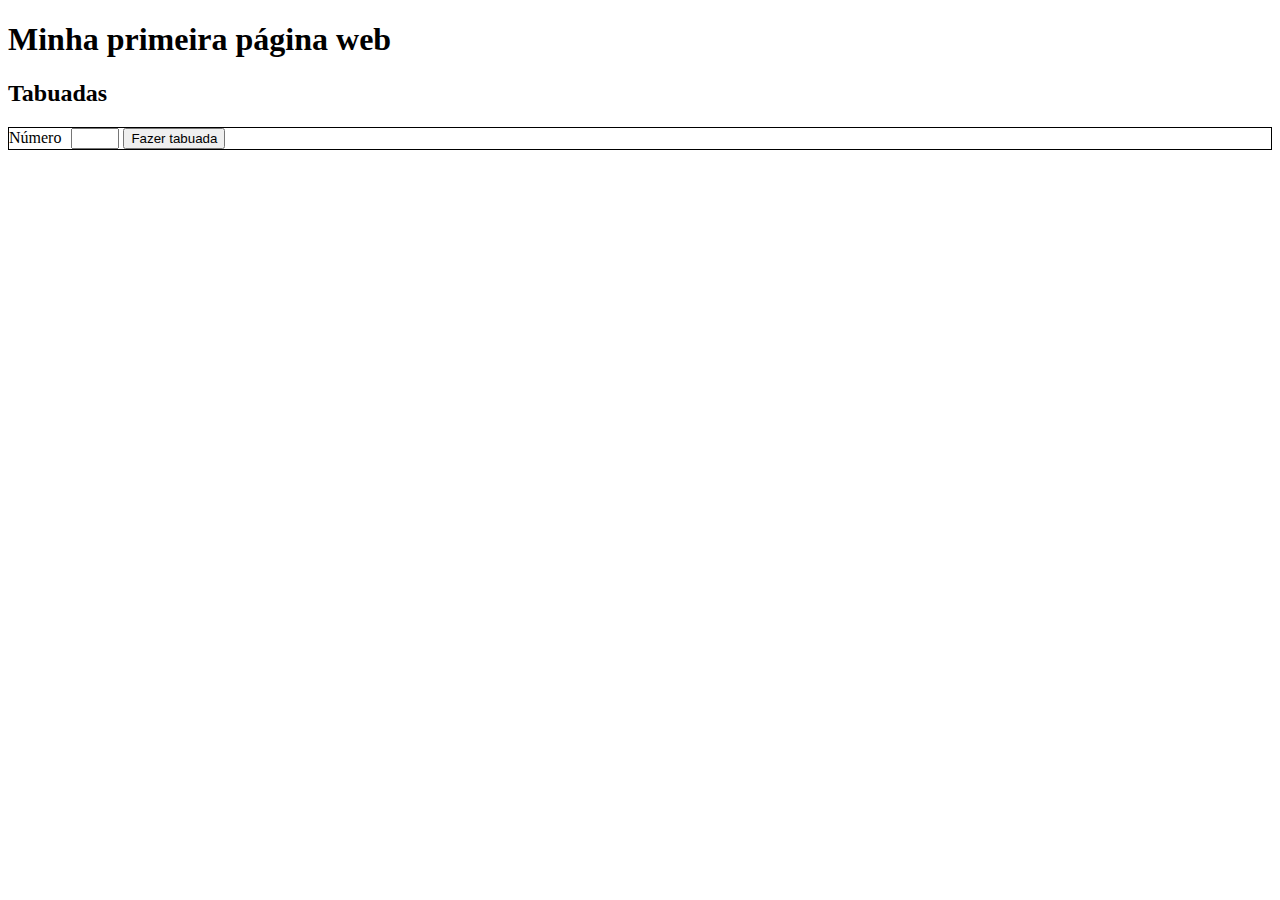
<file: index.html>
<!DOCTYPE html>
<html>
<head>
	<meta charset="utf-8">
	<title>STI WEB</title>
	<link rel="stylesheet" type="text/css" href="css/daniStyle.css">
</head>
<body>
<h1>Minha primeira página web</h1>
<h2>Tabuadas</h2>
<div id="area-tabuada">
	<label for="number">Número</label><input type="number" name="num">
	<button id="calcular" onclick="tabuada()">Fazer tabuada</button>
	<script type="text/javascript" src="js/tabuada.js"></script>

</div>

</body>


</html>
</file>
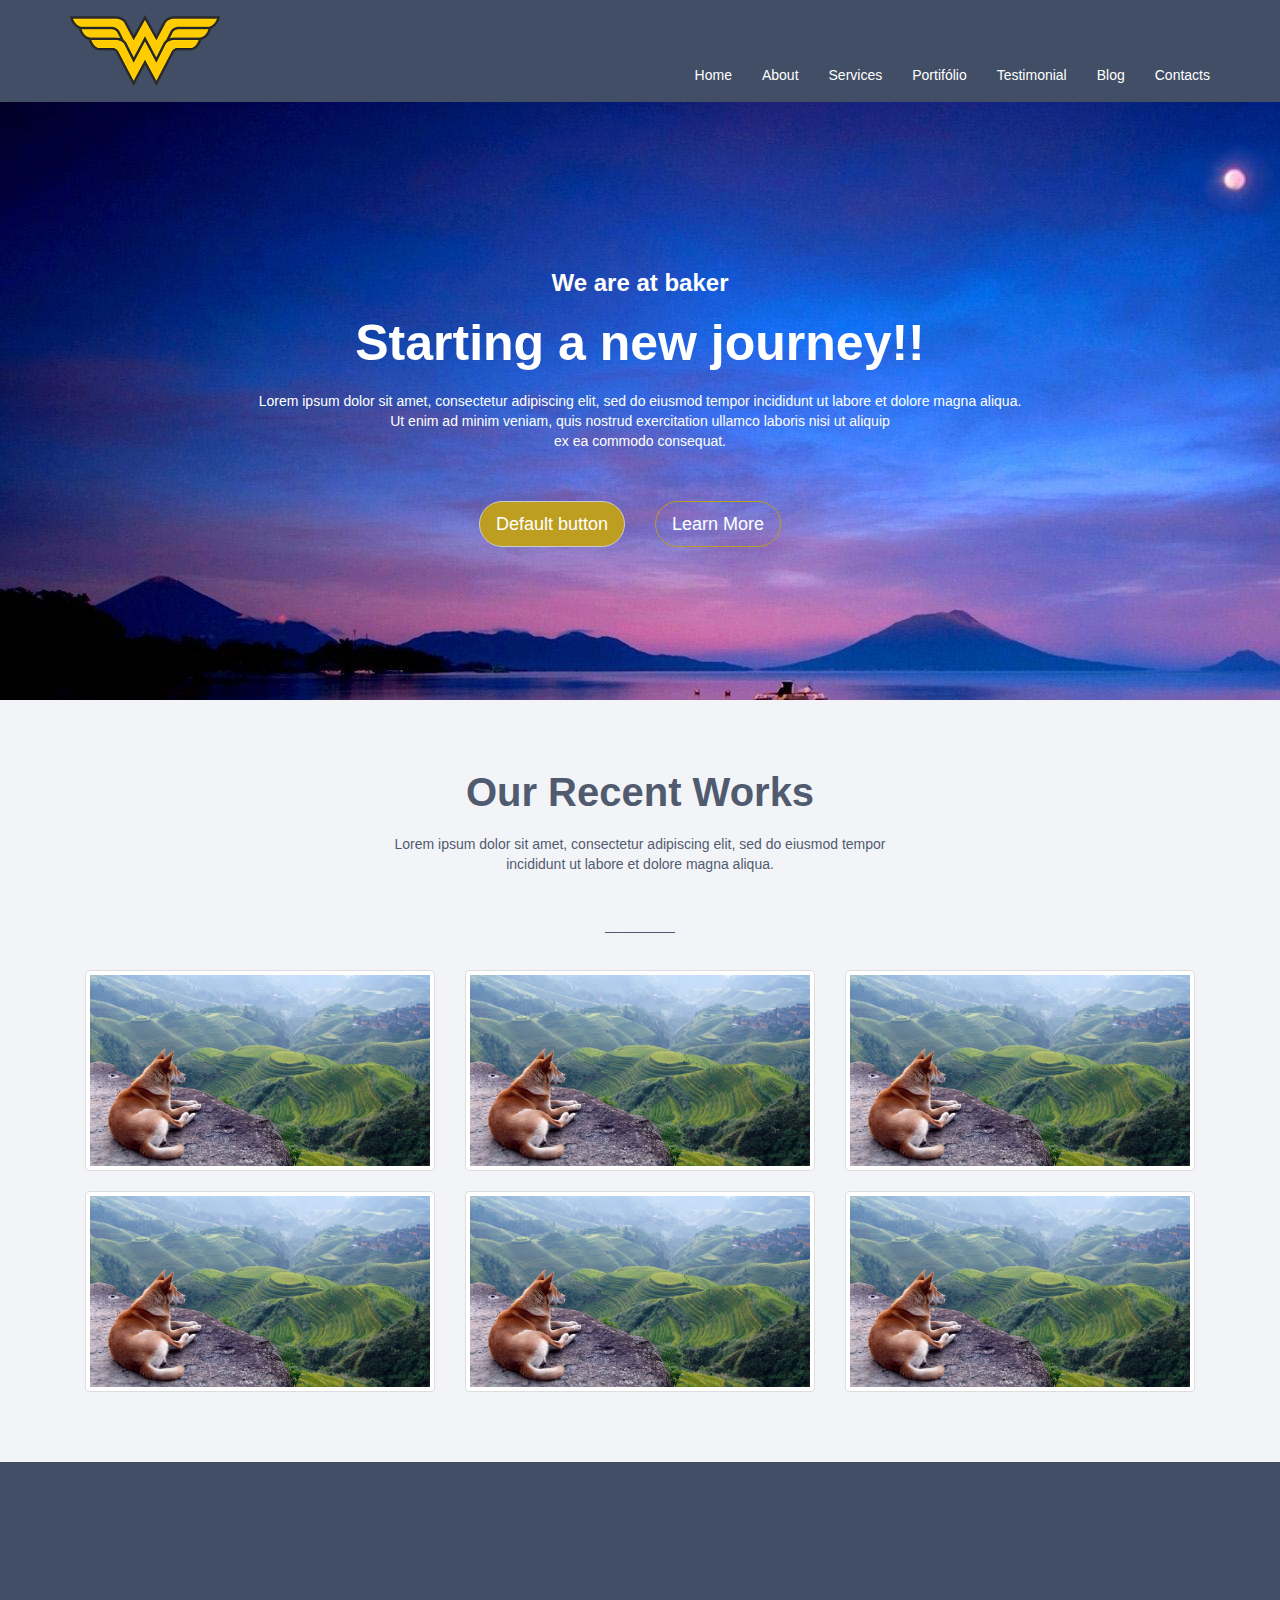
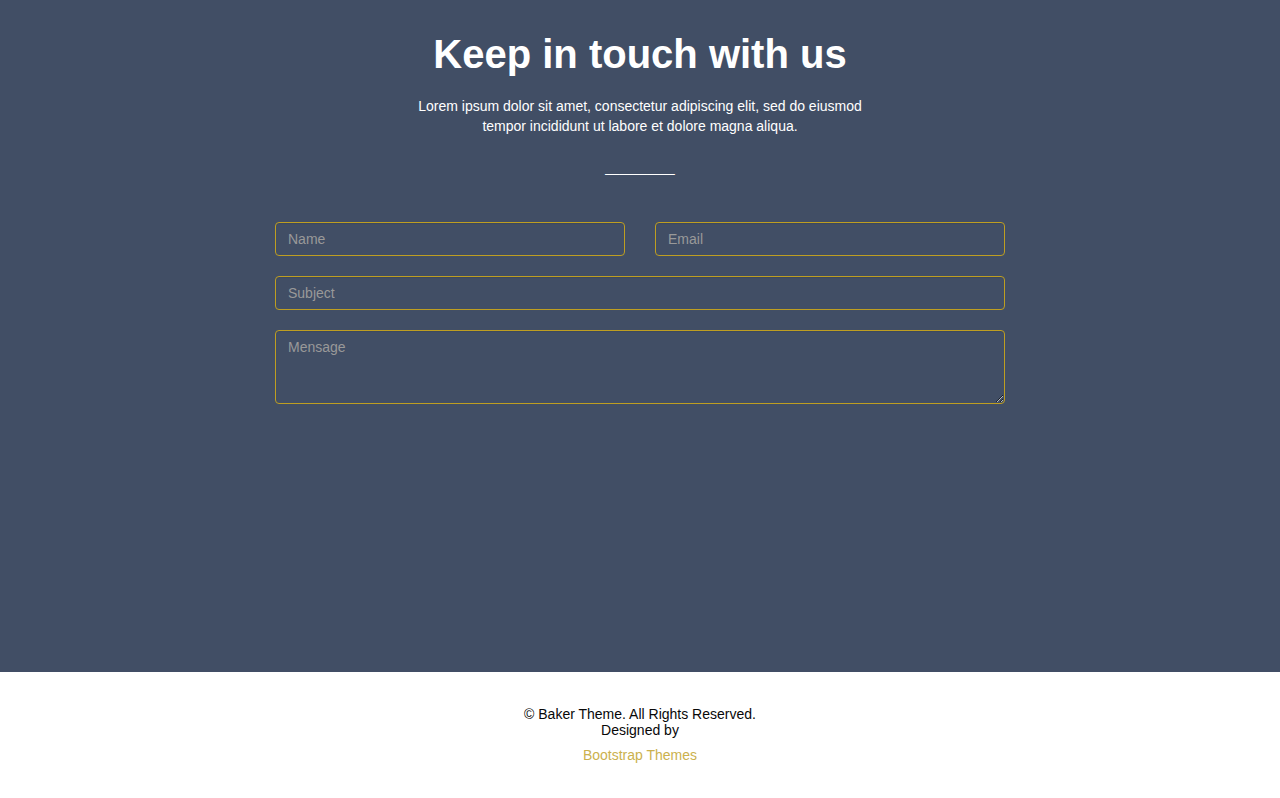
<file: fotografia_site/index.html>
<!DOCTYPE html>
<html lang="en">
  <head>
    <meta charset="utf-8">
    <meta http-equiv="X-UA-Compatible" content="IE=edge">
    <meta name="viewport" content="width=device-width, initial-scale=1">
    <!-- The above 3 meta tags *must* come first in the head; any other head content must come *after* these tags -->
    <title>Bootstrap 101 Template</title>

    <!-- Bootstrap -->
    <link href="css/bootstrap.min.css" rel="stylesheet">
    <link rel="stylesheet" type="text/css" href="css/style.css">

    <!-- HTML5 shim and Respond.js for IE8 support of HTML5 elements and media queries -->
    <!-- WARNING: Respond.js doesn't work if you view the page via file:// -->
    <!--[if lt IE 9]>
      <script src="https://oss.maxcdn.com/html5shiv/3.7.3/html5shiv.min.js"></script>
      <script src="https://oss.maxcdn.com/respond/1.4.2/respond.min.js"></script>
    <![endif]-->
  </head>
  <body>
    <nav class="navbar navbar-default navbar-fixed-top" id="navbar">
  <div class="container">
    <!-- Brand and toggle get grouped for better mobile display -->
    <div class="navbar-header" id="navbar">
      <button type="button" class="navbar-toggle collapsed" data-toggle="collapse" data-target="#bs-example-navbar-collapse-1" aria-expanded="false">
        <span class="sr-only">Toggle navigation</span>
        <span class="icon-bar"></span>
        <span class="icon-bar"></span>
        <span class="icon-bar"></span>
        <span class="icon-bar"></span>
        <span class="icon-bar"></span>
        <span class="icon-bar"></span>
        <span class="icon-bar"></span>
      </button>
      	<div class="col-offset-sm-6">
        <a href="#" id="logo"><img src="media/logo.png"></a>
      </div>
    </div>

    <!-- Collect the nav links, forms, and other content for toggling -->
    <div class="collapse navbar-collapse" id="bs-example-navbar-collapse-1">
      <ul class="nav navbar-nav navbar-right" id="menuprincipal">
        <li class="subitem"><a href="#">Home</a></li>
        <li class="subitem"><a href="#">About</a></li>
        <li class="subitem"><a href="#">Services</a></li>
        <li class="subitem"><a href="#">Portifólio</a></li>
        <li class="subitem"><a href="#">Testimonial</a></li>
        <li class="subitem"><a href="#">Blog</a></li>
        <li class="subitem"><a href="#">Contacts</a></li>
      </ul>
    </div><!-- /.navbar-collapse -->
  </div><!-- /.container-fluid -->

</nav>
 <main>
     <main>
          <section id="containerum">
            <div class="container">
            <div id="textos">
              <h3 class="subtituloum">We are at baker</h3>
              <h1 class="subtituloum" id="titulprincipal"> Starting a new journey!!</h1>
              <p id="paragrafoum">Lorem ipsum dolor sit amet, consectetur adipiscing elit, sed do eiusmod tempor incididunt ut labore et dolore magna aliqua.</br>
              Ut enim ad minim veniam, quis nostrud exercitation ullamco laboris nisi ut aliquip</br>
              ex ea commodo consequat.</p>


              <div id="buttons">
                <div id="default-button" class="col-md-6 col-sm-6 col-xs-6">
                  <button type="button" class="btn btn-default btn-lg" id="buttonprincipal">Default button</button>
                </div>
                <div id="learn-more" class="col-md-6 col-sm-6 col-xs-6">
                  <button type="button" class="btn btn-default btn-lg" id="buttondois">Learn More</button>
                </div>
              </div>
              </div>
            </div>  
          </section>
        </main>
        <div id="containerdois">
          <div class="container">
            <div id="textosdois">
              <h3 id="titulocontainerdois">Our Recent Works</h3>
              <p id="paragrafodois"> Lorem ipsum dolor sit amet, consectetur adipiscing elit, sed do eiusmod
              tempor</br> incididunt ut labore et dolore magna aliqua.</p>
              <p id="tracinho">_____</p>
            </div>
            <div id="fotos">
              <div id="fotoum">
                <div class="col-xs-12 col-md-4 col-sm-6">
                   <div class="thumbnail">
                      <img src="media/imagemum.jpg">
                    </div>
                  </div>
                </div> 
                <div id="fotodois">
                <div class="col-xs-12 col-md-4 col-sm-6">
                   <div class="thumbnail">
                      <img src="media/imagemum.jpg">
                    </div>
                  </div>
                </div>  
                <div id="fototres">
                <div class="col-xs-12 col-md-4 col-sm-6">
                   <div class="thumbnail">
                      <img src="media/imagemum.jpg">
                    </div>
                  </div>
                </div>   
                <div id="fotoquatro">
                <div class="col-xs-12 col-md-4 col-sm-6">
                   <div class="thumbnail">
                      <img src="media/imagemum.jpg">
                    </div>
                  </div>
                </div>      
                <div id="fotocinco">
                <div class="col-xs-12 col-md-4 col-sm-6">
                   <div class="thumbnail">
                      <img src="media/imagemum.jpg">
                    </div>
                  </div>
                </div>  
                <div id="fotoseis">
                <div class="col-xs-12 col-md-4 col-sm-6">
                   <div class="thumbnail">
                      <img src="media/imagemum.jpg">
                    </div>
                  </div>
                </div>  
          </div>
        </div> 
        </div>
        </div>
        <div id="containertres">
          <div class="container">
            <div id="textosfim">
              <h3 id="titulofim">Keep in touch with us</h3> 
              <p id="paragrafofim">  Lorem ipsum dolor sit amet, consectetur adipiscing elit, sed do eiusmod</br>
tempor incididunt ut labore et dolore magna aliqua.</p>
              </div>
              <p id="tracinhodois">_____</p>
              <div class="col-md-offset-2 col-md-8">
                <form>
                   <div class="row">
                     <div class="col-md-6 col-sm-6 col-xs-6">
                        <input type="name" class="form-control" placeholder="Name" id="formname">
                     </div>
                     <div class="col-md-6 col-sm-6 col-xs-6">
                        <input type="email" class="form-control" placeholder="Email" id="formemail">
                      </div>
                      <div class="col-md-12">
                        <input type="text" class="form-control" placeholder="Subject" placeholder="Subject" id="formsubject">
                      </div>
                      <div class="col-md-12">
                        <textarea class="form-control" rows="3" placeholder="Mensage" id="formsubject"></textarea> 
                      </div>
                    </div>
                  </form>
                </div>
                </div>
              </div>
              <div id="containerquatro">
                <div class="container">
                      <h5> © Baker Theme. All Rights Reserved.</br>
                      Designed by</h5> <h5 style="color:#CBB14D;"> Bootstrap Themes</h5>

                      </div>

                      </div>





              




              


    

    <!-- jQuery (necessary for Bootstrap's JavaScript plugins) -->
    <script src="https://ajax.googleapis.com/ajax/libs/jquery/1.12.4/jquery.min.js"></script>
    <!-- Include all compiled plugins (below), or include individual files as needed -->
    <script src="js/bootstrap.min.js"></script>
  </body>
</html>
</file>
<file: css/daniStyle.css>
#area-tabuada {
	border: 1px solid #000;
}

label {
	margin-right: 10px;
}

input {
	width: 40px;
}
</file>
<file: fotografia_site/css/style.css>
*{
	margin: 0;
	padding: 0;
}

/* HEADER */

#navbar{
	 border-color: transparent;
}

#menuprincipal{
	padding-top: 50px;
}

#menuprincipal a:hover{
	color: #9D6D63;
}

#menuprincipal a{
	color: #fff;
}

#logo img{
	width: 50%;
	padding-top: 15px;
	padding-bottom: 15px;
}

.navbar-default {
	background-color: #414E65 !important
}

@media all and (max-width: 980px) and (min-width: 768px) {

	.navbar-header {
	    float: left;
	    width: 20%;
	}

	#logo img {
	    width: 100%;
	}
}

@media all and (max-width:  768px) {

	#logo img {
	    width: 30%;
	    padding-left: 25px;
	}
}


@media	all and (max-width: 980px) {

	#menuprincipal {
	    padding-top: 30px;
	}

}
/* Container um*/

#containerum {
    
    padding-top: 250px;
    background-image: url("../media/imagemprincipal.jpg");
    height: 700px;
}

#textos{
	text-align: center;
	color: #fff;
}

.subtituloum{
	font-weight: bold;	
}

#paragrafoum{
	padding-top: 10px;	
}

#titulprincipal{
	font-size: 50px;
}

#buttons{
	padding-top: 40px;
}

#buttonprincipal{
	border-radius: 30px;
	background-color: #BE9E21;
	color: #fff;
}

#buttondois{
	border-radius: 30px;
	border-style: double 1px;
	background: transparent;
	border-color: #BE9E21;
	color: #fff;
}

#buttondois:hover{
	background-color: #BE9E21;
	color: #fff;
	transition: 0.3s;
} 


@media all and (max-width: 768px) {
	#default-button, #learn-more {
		text-align: center;
		margin: 10px 0;
	}
}


#default-button {
    text-align: right;
}

#learn-more {
    text-align: left;
}


.navbar-toggle .icon-bar {
    background: #fff none repeat scroll 0 0;
}



/* Container dois*/

#containerdois{
	background-color: #F3F4F8;
	padding-top: 50px;
	padding-bottom: 50px;
}

#textosdois{
	color: #515B6F;
	text-align: center;
}

#titulocontainerdois{
	font-size: 40px;
	font-weight: bold;
}

#paragrafodois{
	padding-top: 10px;
}

#tracinho{
	font-size: 25px;
	font-weight: bold;
	color: #515B6F;
	padding-top: 20px;
	padding-bottom: 20px;

}


#menu-principal {
    padding-top: 55px;
}


/* Container três*/

#containertres{
	padding-top: 150px;
	background-color: #414E65;
	color: #fff;
	text-align: center;
	height: 810px;
}

#titulofim{
	font-size: 40px;
	font-weight: bold;
}

#paragrafofim{
	padding-top: 10px;
}

#tracinhodois{
	font-size: 25px;
	font-weight: bold;
	color: #fff;
	padding-top: px;
	padding-bottom: 30px;

}


/* container quatro */

#containerquatro{
	color:#080808;
	text-align: center;
	background-color: #fff;
	padding-top: 25px;
	padding-bottom: 25px;
}


/* formultario */

#formname , #formemail , #formsubject, #formensage{
	background-color: transparent;
	border-style: double 1px;
	background: transparent;
	border-color: #BE9E21;

}


form input {
	margin-bottom: 20px;
}
</file>
